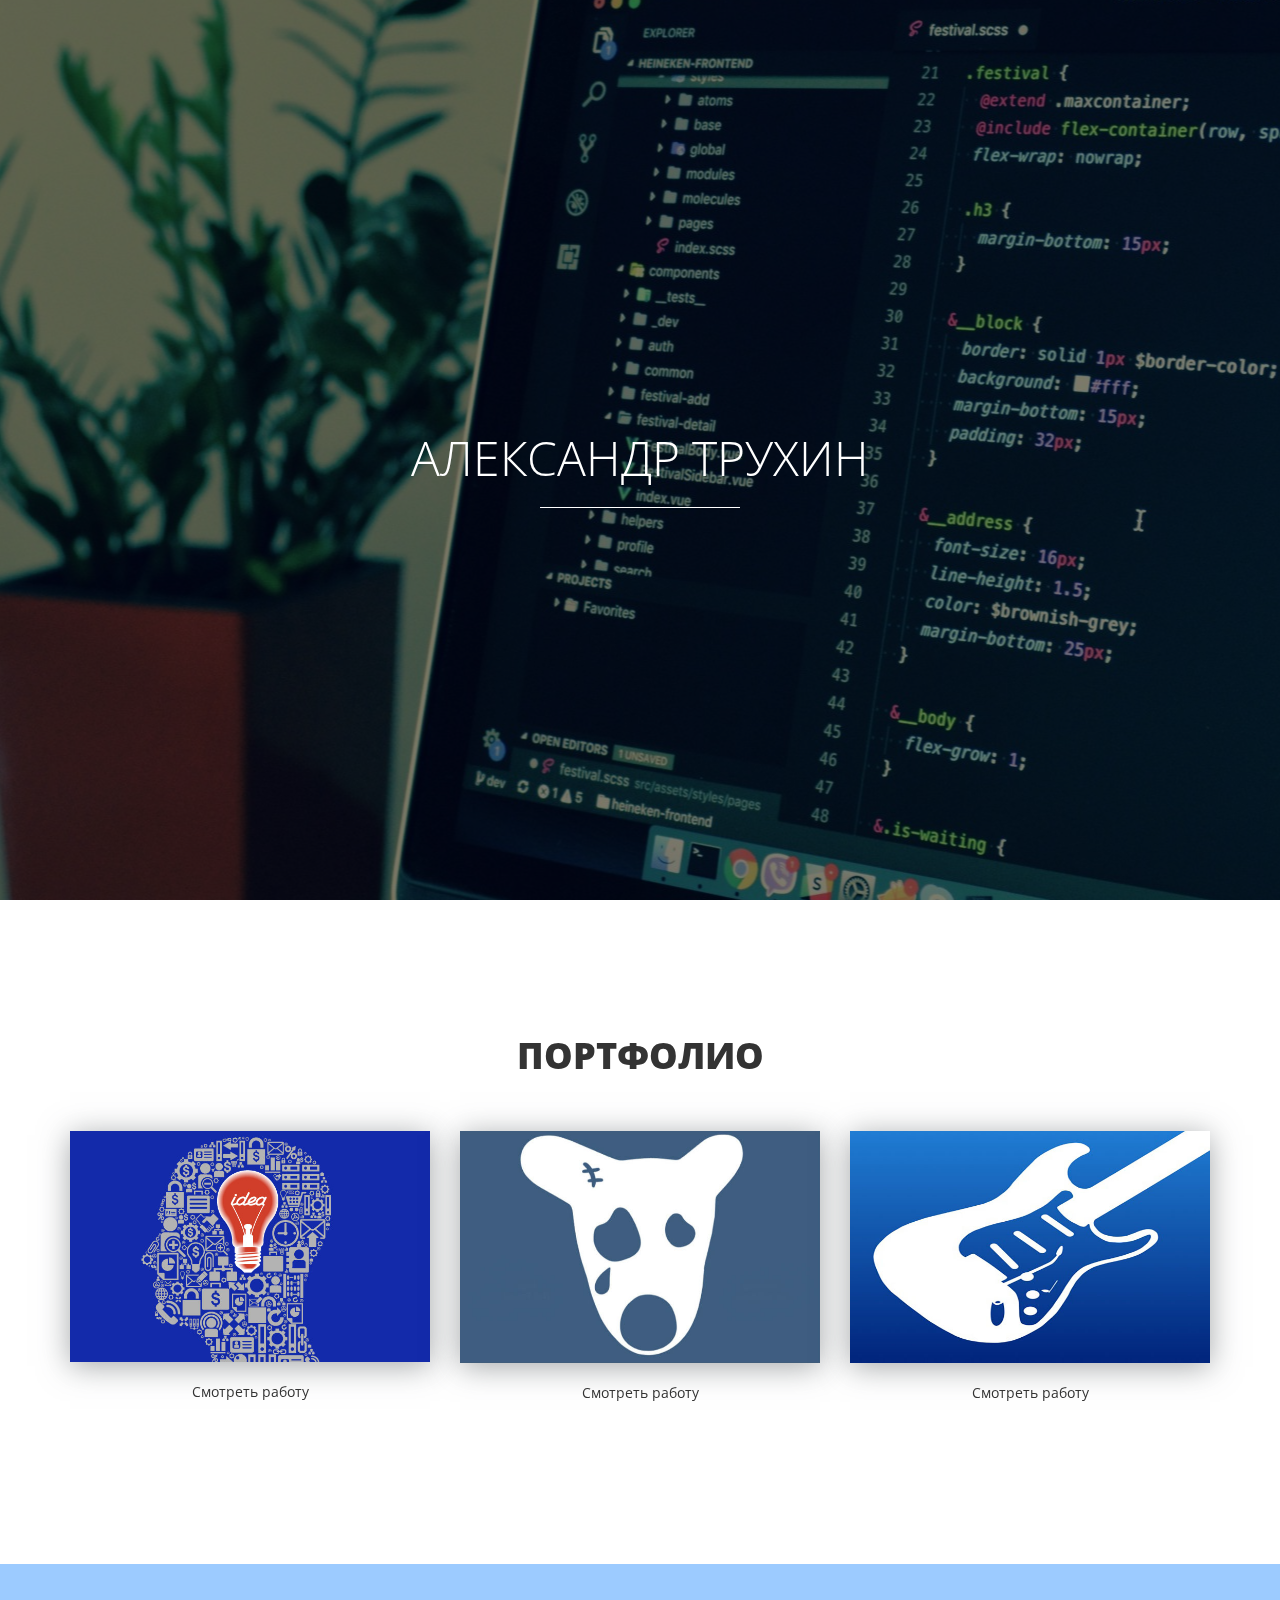
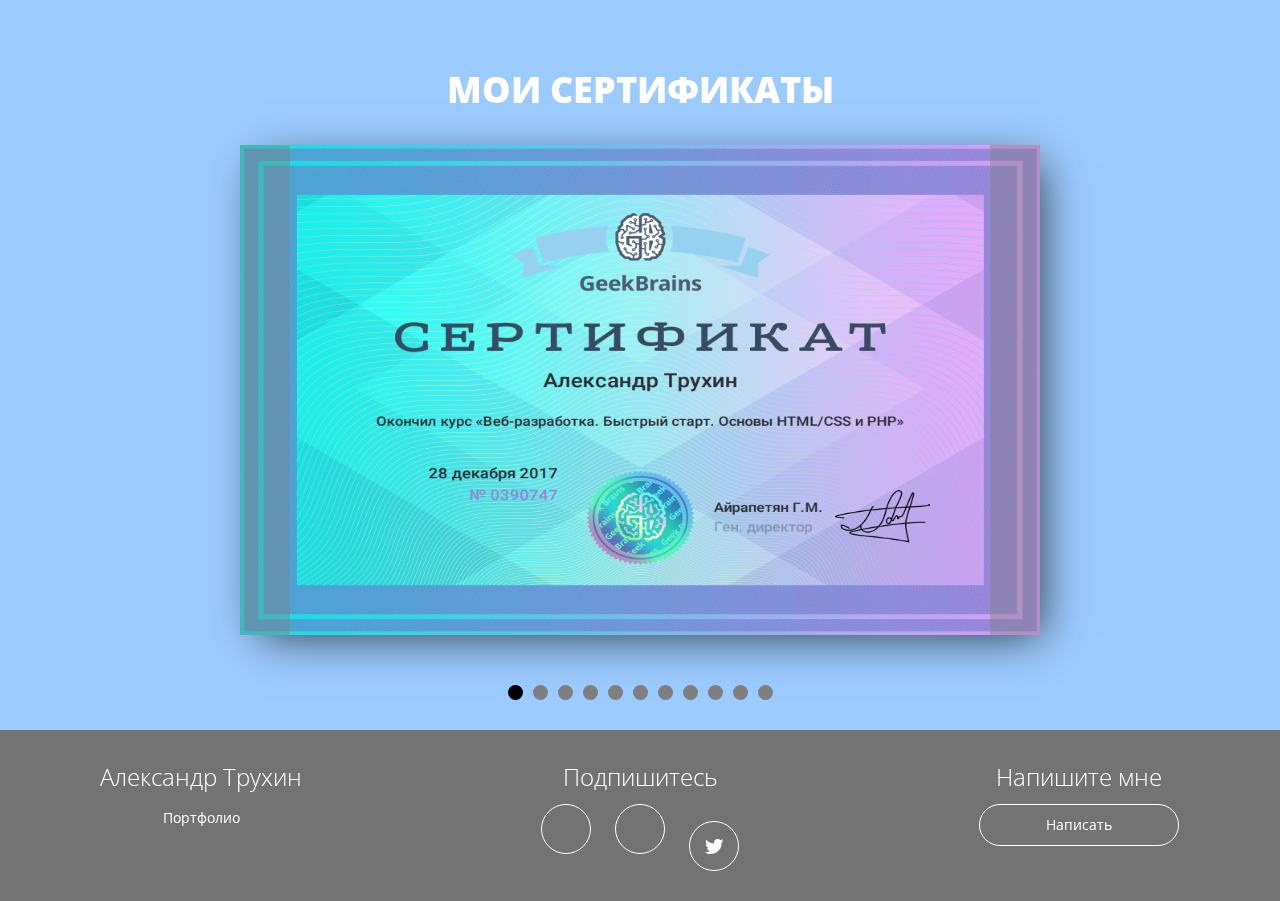
<file: index.html>
<!DOCTYPE html>
<html lang="ru">
<head>
    <meta charset="utf-8">
    <meta http-equiv="X-UA-Compatible" content="IE=edge">
    <meta name="viewport" content="width=device-width, initial-scale=1">
    <title>Александр Трухин - Портфолио</title>
    <link href="https://fonts.googleapis.com/css?family=Open+Sans:400,700&amp;subset=cyrillic" rel="stylesheet">
    <link href="css/bootstrap.min.css" rel="stylesheet">
    <link rel="stylesheet" href="css/fontello.css">
    <link rel="stylesheet" href="css/fontello-embedded.css">
    <link href="css/style.css" rel="stylesheet">
    <link rel="shortcut icon" type="image/x-icon" href="favicon.ico">
    <!--[if lt IE 9]>
    <script src="https://oss.maxcdn.com/html5shiv/3.7.3/html5shiv.min.js"></script>
    <script src="https://oss.maxcdn.com/respond/1.4.2/respond.min.js"></script>
    <![endif]-->
</head>
<body>
<div class="main parallax-window" data-parallax="scroll" data-image-src="img/main-bg.jpg">
    <div class="main-overlay"></div>
    <div class="wrapper">
        <div class="main-header">
            <h1>Александр Трухин</h1>
            <div class="main-line"></div>
            
        </div>
    </div>
    <a class="main-down" href="#"><i class="icon-down"></i></a>
</div>

<div class="portfolio">
    <div class="container">
        <h2 class="section-header">Портфолио</h2>
        <div class="row">
            <div class="col-md-4">
                <div class="portfolio-block">
                    <img src="img/portfolio/1.jpg" alt="Работа №1">
                    <a data-toggle="modal" data-work='work-1' href="#work">Смотреть работу</a>
                </div>
            </div>
            <div class="col-md-4">
                <div class="portfolio-block">
                    <img src="img/portfolio/2.jpg" alt="Работа №2">
                    <a data-toggle="modal" data-work='work-2' href="#work">Смотреть работу</a>
                </div>
            </div>
            <div class="col-md-4">
                <div class="portfolio-block">
                    <img src="img/portfolio/3.jpg" alt="Работа №3">
                    <a data-toggle="modal" data-work='work-3' href="#work">Смотреть работу</a>
                </div>
            </div>
        </div>
    </div>
</div>

<div class="carousel">
    <div class="container">
        <h2 class="section-carousel">Мои сертификаты</h2>
        <div class="row">
            <div class="col">
                <div class="flex-wrapper">
                    <div class="slider-wrapper">
                        <div class="slide active">
                            <img src="img/certificate/img1.jpg" alt="">
                        </div>
                        <div class="slide">
                            <img src="img/certificate/img2.jpg" alt="">
                        </div>
                        <div class="slide">
                            <img src="img/certificate/img3.jpg" alt="">
                        </div>
                        <div class="slide">
                            <img src="img/certificate/img4.jpg" alt="">
                        </div>
                        <div class="slide">
                            <img src="img/certificate/img5.jpg" alt="">
                        </div>
                        <div class="slide">
                            <img src="img/certificate/img6.jpg" alt="">
                        </div>
                        <div class="slide">
                            <img src="img/certificate/img7.jpg" alt="">
                        </div>
                        <div class="slide">
                            <img src="img/certificate/img8.jpg" alt="">
                        </div>
                        <div class="slide">
                            <img src="img/certificate/img9.jpg" alt="">
                        </div>
                        <div class="slide">
                            <img src="img/certificate/img10.jpg" alt="">
                        </div>
                        <div class="slide">
                            <img src="img/certificate/img11.jpg" alt="">
                        </div>
                        <div id="btn-prev"></div>
                        <div id="btn-next"></div>
                    </div>
                </div>
                <div class="dots-wrapper">
                    <span class="dot active"></span>
                    <span class="dot"></span>
                    <span class="dot"></span>
                    <span class="dot"></span>
                    <span class="dot"></span>
                    <span class="dot"></span>
                    <span class="dot"></span>
                    <span class="dot"></span>
                    <span class="dot"></span>
                    <span class="dot"></span>
                    <span class="dot"></span>
                </div>
            </div>
        </div>
    </div>
</div>


<div class="footer">
    <div class="container">
        <div class="row">
            <div class="col-md-3">
                <strong>Александр Трухин</strong>
                <p>Портфолио <br></p>
            </div>
            <div class="col-md-6">
                <strong>Подпишитесь</strong>
                <div class="social-links">
                    <a href="#"><i class="icon-vk"></i></a>
                    <a href="#"><i class="icon-instagram"></i></a>
                    <a href="#"><i class="icon-twitter"></i></a>
                </div>
            </div>
            <div class="col-md-3">
                <strong>Напишите мне</strong>
                <a href="#" class="offer-btn">Написать</a>
            </div>
        </div>
    </div>
</div>

<!-- Всплывающие окна -->
<div class="modal fade" id="work" role="dialog">
    <div class="modal-dialog" role="document">
        <div class="modal-content">
            <div class="modal-header">
                <button type="button" class="close" data-dismiss="modal" aria-label="Close">
                    <span aria-hidden="true">&times;</span></button>
                <h4 class="modal-title">Описание проекта</h4>
            </div>
            <div class="modal-body">

            </div>
        </div>
    </div>
</div>

<!-- jQuery (necessary for Bootstrap's JavaScript plugins) -->
<script src="js/jquery-3.2.1.js"></script>
<script src="js/bootstrap.min.js"></script>
<script src="js/parallax.min.js"></script>
<script type="text/javascript" src="js/slider.js"></script>
<script>
    $(function () {
        var link = $('a[data-toggle="modal"]');
        link.on('click', function (event) {
            var work = $(this).attr('data-work');
            var modal = $('.modal');
            modal.find('.modal-body').load(work + '.html');
        });
    });
</script>
</body>
</html>
</file>
<file: css/fontello.css>
@font-face {
  font-family: 'fontello';
  src: url('../font/fontello.eot?2282311');
  src: url('../font/fontello.eot?2282311#iefix') format('embedded-opentype'),
       url('../font/fontello.woff2?2282311') format('woff2'),
       url('../font/fontello.woff?2282311') format('woff'),
       url('../font/fontello.ttf?2282311') format('truetype'),
       url('../font/fontello.svg?2282311#fontello') format('svg');
  font-weight: normal;
  font-style: normal;
}
/* Chrome hack: SVG is rendered more smooth in Windozze. 100% magic, uncomment if you need it. */
/* Note, that will break hinting! In other OS-es font will be not as sharp as it could be */
/*
@media screen and (-webkit-min-device-pixel-ratio:0) {
  @font-face {
    font-family: 'fontello';
    src: url('../font/fontello.svg?2282311#fontello') format('svg');
  }
}
*/
[class^="icon-"]:before, [class*=" icon-"]:before {
  font-family: "fontello";
  font-style: normal;
  font-weight: normal;
  speak: never;

  display: inline-block;
  text-decoration: inherit;
  width: 1em;
  margin-right: .2em;
  text-align: center;
  /* opacity: .8; */

  /* For safety - reset parent styles, that can break glyph codes*/
  font-variant: normal;
  text-transform: none;

  /* fix buttons height, for twitter bootstrap */
  line-height: 1em;

  /* Animation center compensation - margins should be symmetric */
  /* remove if not needed */
  margin-left: .2em;

  /* you can be more comfortable with increased icons size */
  /* font-size: 120%; */

  /* Font smoothing. That was taken from TWBS */
  -webkit-font-smoothing: antialiased;
  -moz-osx-font-smoothing: grayscale;

  /* Uncomment for 3D effect */
  /* text-shadow: 1px 1px 1px rgba(127, 127, 127, 0.3); */
}

.icon-googleplus-rect:before { content: '\e800'; } /* '' */
.icon-telegram:before { content: '\f2c6'; } /* '' */
.icon-github-squared:before { content: '\f300'; } /* '' */
.icon-twitter:before { content: '\f309'; } /* '' */
</file>
<file: css/fontello-embedded.css>
@font-face {
  font-family: 'fontello';
  src: url('../font/fontello.eot?45345584');
  src: url('../font/fontello.eot?45345584#iefix') format('embedded-opentype'),
       url('../font/fontello.svg?45345584#fontello') format('svg');
  font-weight: normal;
  font-style: normal;
}
@font-face {
  font-family: 'fontello';
  src: url('[data-uri]') format('woff'),
       url('[data-uri]') format('truetype');
}
/* Chrome hack: SVG is rendered more smooth in Windozze. 100% magic, uncomment if you need it. */
/* Note, that will break hinting! In other OS-es font will be not as sharp as it could be */
/*
@media screen and (-webkit-min-device-pixel-ratio:0) {
  @font-face {
    font-family: 'fontello';
    src: url('../font/fontello.svg?45345584#fontello') format('svg');
  }
}
*/

[class^="icon-"]:before, [class*=" icon-"]:before {
  font-family: "fontello";
  font-style: normal;
  font-weight: normal;
  speak: never;

  display: inline-block;
  text-decoration: inherit;
  width: 1em;
  margin-right: .2em;
  text-align: center;
  /* opacity: .8; */

  /* For safety - reset parent styles, that can break glyph codes*/
  font-variant: normal;
  text-transform: none;

  /* fix buttons height, for twitter bootstrap */
  line-height: 1em;

  /* Animation center compensation - margins should be symmetric */
  /* remove if not needed */
  margin-left: .2em;

  /* you can be more comfortable with increased icons size */
  /* font-size: 120%; */
  
  /* Font smoothing. That was taken from TWBS */
  -webkit-font-smoothing: antialiased;
  -moz-osx-font-smoothing: grayscale;

  /* Uncomment for 3D effect */
  /* text-shadow: 1px 1px 1px rgba(127, 127, 127, 0.3); */
}

.icon-googleplus-rect:before { content: '\e800'; } /* '' */
.icon-telegram:before { content: '\f2c6'; } /* '' */
.icon-github-squared:before { content: '\f300'; } /* '' */
.icon-twitter:before { content: '\f309'; } /* '' */
</file>
<file: css/style.css>
body {
    font-family: 'Open Sans', sans-serif;
}

html {
    font-size: 10px;
}

a:active, a:visited, a:focus {
    text-decoration: none;
    outline: none;
}

.wrapper {
    display: table-cell;
    vertical-align: middle;
}

.main {
    position: relative;
    display: table;
    width: 100%;
    text-align: center;
    color: #fff;
    height: 100vh;
    background: #000 url(../img/main-bg.jpg) center center no-repeat;
}

.main-overlay {
    position: absolute;
    z-index: 1;
    width: 100%;
    height: 100%;
    background-color: rgba(0, 0, 0, 0.5);
}

.main h1 {
    margin-bottom: 1.4rem;
    font-weight: 300;
    text-transform: uppercase;
    font-size: 4.8rem;
}

.main p {
    font-size: 3rem;
    font-weight: 300;
}

.main-header {
    position: relative;
    z-index: 2;
}

.main-line {
    width: 200px;
    height: 1px;
    background-color: #fff;
    margin: 0 auto;
}

.main-down {
    position: absolute;
    color: #fff;
    z-index: 4;
    bottom: 2rem;
    display: inline-block;
    font-size: 2rem;
    width: 50px;
    height: 50px;
    border-radius: 50%;
    border: 1px solid transparent;
    line-height: 50px;
    left: 50%;
    margin-left: -25px;
    transition: 0.2s;
}

.main-down:hover {
    color: #fff;
    border-color: #fff;
}

/*Секция с портфолио*/
.portfolio {
    padding: 10rem 0px;
    text-align: center;
}

.section-header {
    text-transform: uppercase;
    font-weight: 800;
    font-size: 3.6rem;
    margin-bottom: 5rem;
}

.portfolio img {
    width: 100%;
    max-width: 360px;
    box-shadow: 0px 4px 29px 0px rgba(87, 92, 97, 0.54);
}

.portfolio a {
    display: block;
    margin: 2rem auto 6rem;
    color: #333;
    width: 17rem;
    border-bottom: 1px solid transparent;
}

.portfolio a:hover {
    text-decoration: none;
    border-bottom: 1px dotted #333;
}

/*Секция - Слайдер*/

.carousel {
    background-color: #9CCBFF;
    color: #fff;
}

.section-carousel {
    text-align: center;
    text-transform: uppercase;
    font-weight: 800;
    font-size: 3.6rem;
    margin-top: 10rem;

}

.flex-wrapper {
    width: 100%;
    display: flex;
    justify-content: center;
    margin-bottom: 5rem;
}

.slider-wrapper {
    max-width: 800px;
    width: 100%;
    height: 490px;
    position: relative;
    box-shadow: 10px 10px 44px -10px rgba(0,0,0,0.75);
}

#btn-prev, #btn-next {
    position: absolute;
    left: 0;
    top: 0;
    height: 100%;
    width: 50px;
    background-color: gray;
    opacity: 0.4;
    cursor: pointer;
    transition: opacity .2s ease-in-out;
}

#btn-prev:hover, #btn-next:hover {
    opacity: 0.6;
}


#btn-next {
    left: auto;
    right: 0;
}

.slide {
    width: 100%;
    height: 100%;
    display: none;
}

.slide.active {
    display: block;
}

img {
    width: 100%;
    height: 100%;
}

.dots-wrapper {
    display: flex;
    justify-content: center;
    margin-bottom: 3rem;
}

.dot.active {
    background-color: #000000;
}

span {
    width: 15px;
    height: 15px;
    border-radius: 50%;
    background-color: gray;
    margin-right: 10px;
    cursor: pointer;
}
span:last-child{
    margin-right: 0;
}

/*Секция - подвал*/
.footer {
    background-color: #737373;
    color: #fff;
    text-align: center;
    padding: 3rem 0;
}

.footer strong {
    font-weight: 300;
    font-size: 2.4rem;
}

.social-links {
    margin-top: 1rem;
}

.social-links a {
    width: 5rem;
    height: 5rem;
    line-height: 5rem;
    display: inline-block;
    color: #fff;
    border: solid 1px #fff;
    border-radius: 50%;
    margin-left: 1rem;
    margin-right: 1rem;
    font-size: 2rem;
    transition: 0.2s;
}

.social-links a:hover {
    background-color: #fff;
    color: #646464;
}

.offer-btn {
    display: block;
    width: 80%;
    max-width: 200px;
    margin: 1rem auto;
    border: 1px solid #fff;
    padding-top: 1rem;
    padding-bottom: 1rem;
    color: #fff;
    border-radius: 100px;
    transition: 0.2s;
}

.offer-btn:hover {
    text-decoration: none;
    background-color: #fff;
    color: #646464;
}

.modal img {
    width: 100%;
}

.modal-title {
    font-weight: 800;
    font-size: 2rem;
}

.close {
    background-color: transparent;
    border: none;
    font-size: 2.5rem;
    position: absolute;
    right: 2rem;
    top: 1rem;
}

.modal-btn {
    display: inline-block;
    color: #333;
    border: 1px solid #333;
    padding: 10px 20px;
    border-radius: 5px;
}

.modal-btn:hover {
    background-color: #333;
    color: #fff;
    text-decoration: none;
}

@media (min-width: 0px) and (max-width: 767px) {
    html {
        font-size: 7px;
    }

    .jcarousel-wrapper {
        width: 280px;
    }



    .footer strong {
        margin: 3rem 0 2rem;
        display: inline-block;
    }

    .social-links a {
        font-size: 1.5rem;
    }
}

@media (min-width: 768px) and (max-width: 991px) {

    .footer strong {
        margin: 3rem 0 2rem;
        display: inline-block;
    }
}
</file>
